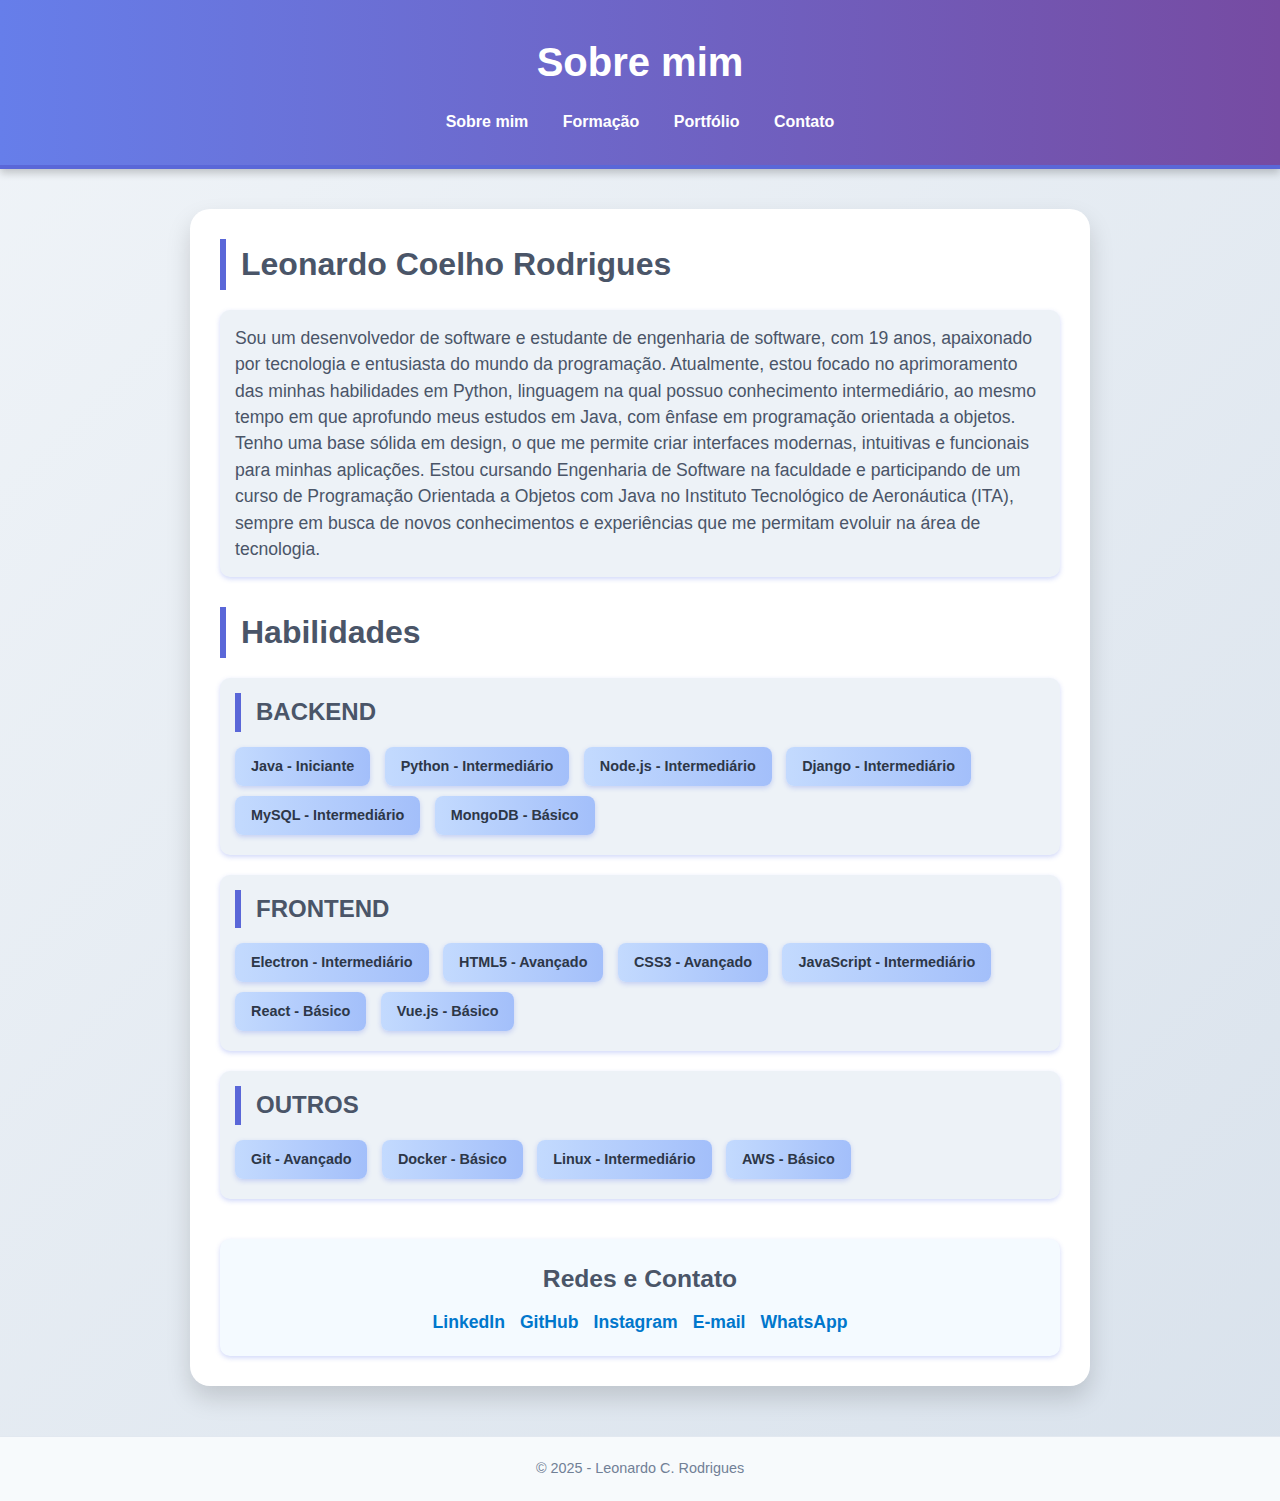
<file: index.html>
<!DOCTYPE html>
<html lang="pt-BR">
<head>
  <meta charset="UTF-8">
  <meta name="viewport" content="width=device-width, initial-scale=1.0">
  <title>Sobre Mim</title>
  <link rel="stylesheet" href="style.css">
</head>
<body>
  <!-- =========================
       Cabeçalho e Navegação
       ========================= -->
  <header class="cabecalhoSobreMim">
    <h1 class="tituloSobreMim">Sobre mim</h1>
    <nav class="navegacaoSobreMim">
      <a class="linkNavegacao" href="index.html">Sobre mim</a>
      <a class="linkNavegacao" href="formacao.html">Formação</a>
      <a class="linkNavegacao" href="portfolio.html">Portfólio</a>
      <a class="linkNavegacao" href="contato.html">Contato</a>
    </nav>
  </header>

  <!-- =========================
       Conteúdo Principal
       ========================= -->
  <main class="principalSobreMim">
    <!-- =========================
         Título e Descrição
         ========================= -->
    <h2 class="tituloSecaoSobreMim">Leonardo Coelho Rodrigues</h2>
    <p class="descricaoSobreMim">
      Sou um desenvolvedor de software e estudante de engenharia de software, com 19 anos, apaixonado por tecnologia e entusiasta do mundo da programação.
      Atualmente, estou focado no aprimoramento das minhas habilidades em Python, linguagem na qual possuo conhecimento intermediário, ao mesmo tempo em que aprofundo meus estudos em Java, com ênfase em programação orientada a objetos. 
      Tenho uma base sólida em design, o que me permite criar interfaces modernas, intuitivas e funcionais para minhas aplicações.
      Estou cursando Engenharia de Software na faculdade e participando de um curso de Programação Orientada a Objetos com Java no Instituto Tecnológico de Aeronáutica (ITA), sempre em busca de novos conhecimentos e experiências que me permitam evoluir na área de tecnologia.
    </p>

    <!-- =========================
         Habilidades
         ========================= -->
    <div class="habilidades">
      <h3 class="tituloHabilidades">Habilidades</h3>
      <!-- =========================
           Backend Skills
           ========================= -->
      <div class="categoriaHabilidade">
        <h4>BACKEND</h4>
        <span class="tagTecnologia">Java - Iniciante</span>
        <span class="tagTecnologia">Python - Intermediário</span>
        <span class="tagTecnologia">Node.js - Intermediário</span>
        <span class="tagTecnologia">Django - Intermediário</span>
        <span class="tagTecnologia">MySQL - Intermediário</span>
        <span class="tagTecnologia">MongoDB - Básico</span>
      </div>
      <!-- =========================
           Frontend Skills
           ========================= -->
      <div class="categoriaHabilidade">
        <h4>FRONTEND</h4>
        <span class="tagTecnologia">Electron - Intermediário</span>
        <span class="tagTecnologia">HTML5 - Avançado</span>
        <span class="tagTecnologia">CSS3 - Avançado</span>
        <span class="tagTecnologia">JavaScript - Intermediário</span>
        <span class="tagTecnologia">React - Básico</span>
        <span class="tagTecnologia">Vue.js - Básico</span>
      </div>
      <!-- =========================
           Outras Skills
           ========================= -->
      <div class="categoriaHabilidade">
        <h4>OUTROS</h4>
        <span class="tagTecnologia">Git - Avançado</span>
        <span class="tagTecnologia">Docker - Básico</span>
        <span class="tagTecnologia">Linux - Intermediário</span>
        <span class="tagTecnologia">AWS - Básico</span>
      </div>
    </div>

    <!-- =========================
         Links Sociais
         ========================= -->
    <section class="linksSociais">
      <h3>Redes e Contato</h3>
      <ul class="listaLinks">
        <li><a href="https://www.linkedin.com/in/leonardo-rodrigues-617a78298/" target="_blank">LinkedIn</a></li>
        <li><a href="https://github.com/LCRodriguess" target="_blank">GitHub</a></li>
        <li><a>Instagram</a></li>
        <li><a href="mailto:leo.rodrigues.contato0@gmail.com">E-mail</a></li>
        <li><a>WhatsApp</a></li>
      </ul>
    </section>
  </main>

  <!-- =========================
       Rodapé
       ========================= -->
  <footer class="rodapeSobreMim">
    <p class="footerText">&copy; 2025 - Leonardo C. Rodrigues</p>
  </footer>
</body>
</html>
</file>
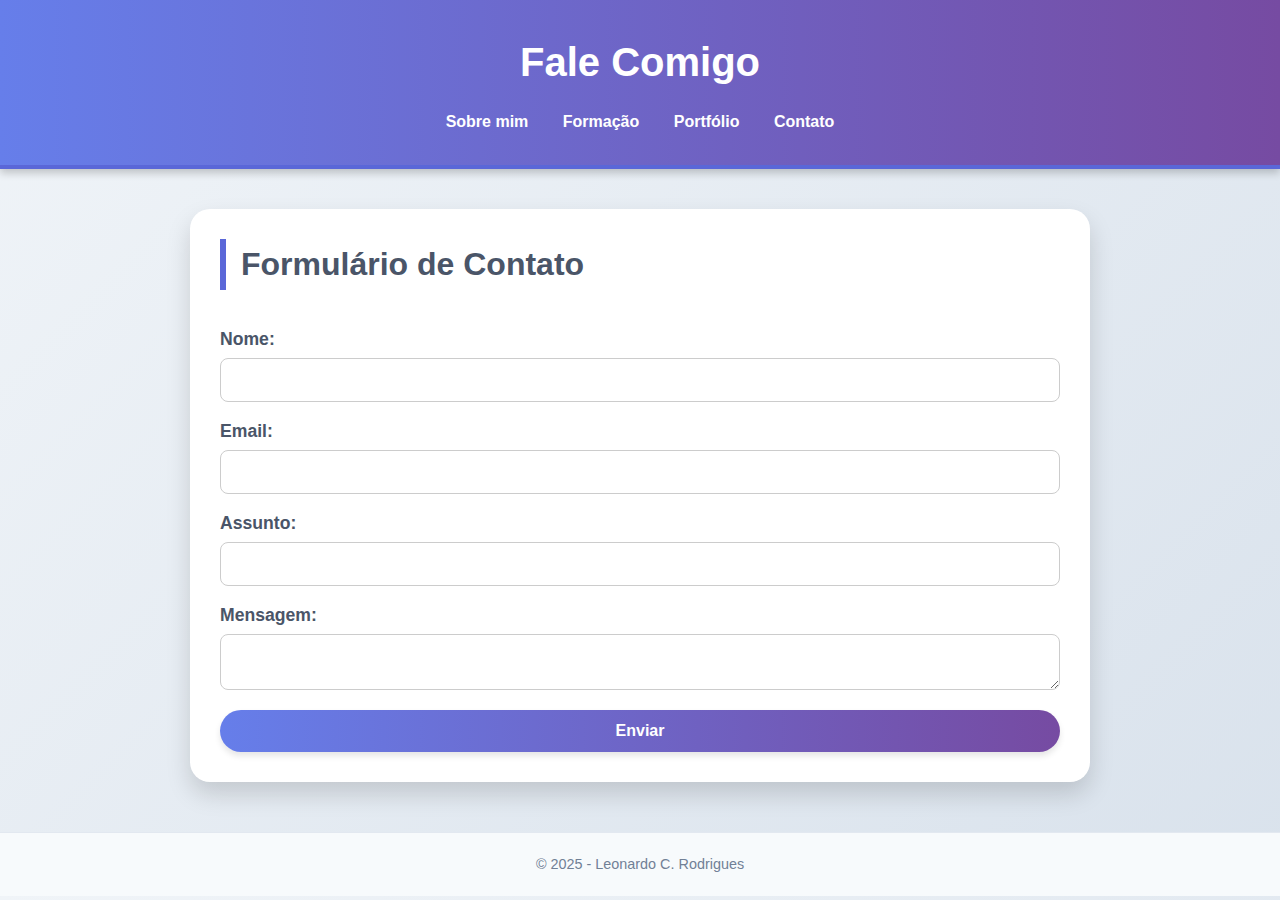
<file: contato.html>
<!DOCTYPE html>
<html lang="pt-BR">
<head>
  <meta charset="UTF-8">
  <meta name="viewport" content="width=device-width, initial-scale=1.0">
  <title>Contato</title>
  <link rel="stylesheet" href="style.css">
</head>
<body>
  <!-- =========================
        Cabeçalho e Navegação
        ========================= -->
  <header class="cabecalhoContato">
    <h1 class="tituloContato">Fale Comigo</h1>
    <nav class="navegacaoContato">
      <a class="linkNavegacao" href="index.html">Sobre mim</a>
      <a class="linkNavegacao" href="formacao.html">Formação</a>
      <a class="linkNavegacao" href="portfolio.html">Portfólio</a>
      <a class="linkNavegacao" href="contato.html">Contato</a>
    </nav>
    <!-- Notificação de envio de e-mail -->
    <div id="notificacao" class="notificacao oculta"></div>
  </header>

    <!-- =========================
         Formulário de Contato
         ========================= -->
  <main class="principalContato">
    <h2 class="tituloSecaoContato">Formulário de Contato</h2>
      <form id="formContato" class="formularioContato">
        <label for="nome" class="rotuloFormulario">Nome:</label>
        <input type="text" id="nome" name="nome" class="entradaFormulario" required>
          
        <label for="email" class="rotuloFormulario">Email:</label>
        <input type="email" id="email" name="email" class="entradaFormulario" required>
          
        <label for="assunto" class="rotuloFormulario">Assunto:</label>
        <input type="text" id="assunto" name="assunto" class="entradaFormulario" required>

        <label for="mensagem" class="rotuloFormulario">Mensagem:</label>
        <textarea id="mensagem" name="mensagem" class="textareaFormulario" required></textarea>
          
        <button type="submit" class="botaoFormulario">Enviar</button>
    </form>
  </main>

  <!-- =========================
        Rodapé
        ========================= -->
  <footer class="rodapeContato">
    <p class="footerText">&copy; 2025 - Leonardo C. Rodrigues</p>
  </footer>

  <!-- =========================
        Scripts
        ========================= -->
  <script src="https://cdn.emailjs.com/dist/email.min.js"></script>
  <script src="script.js"></script>
</body>
</html>
</file>
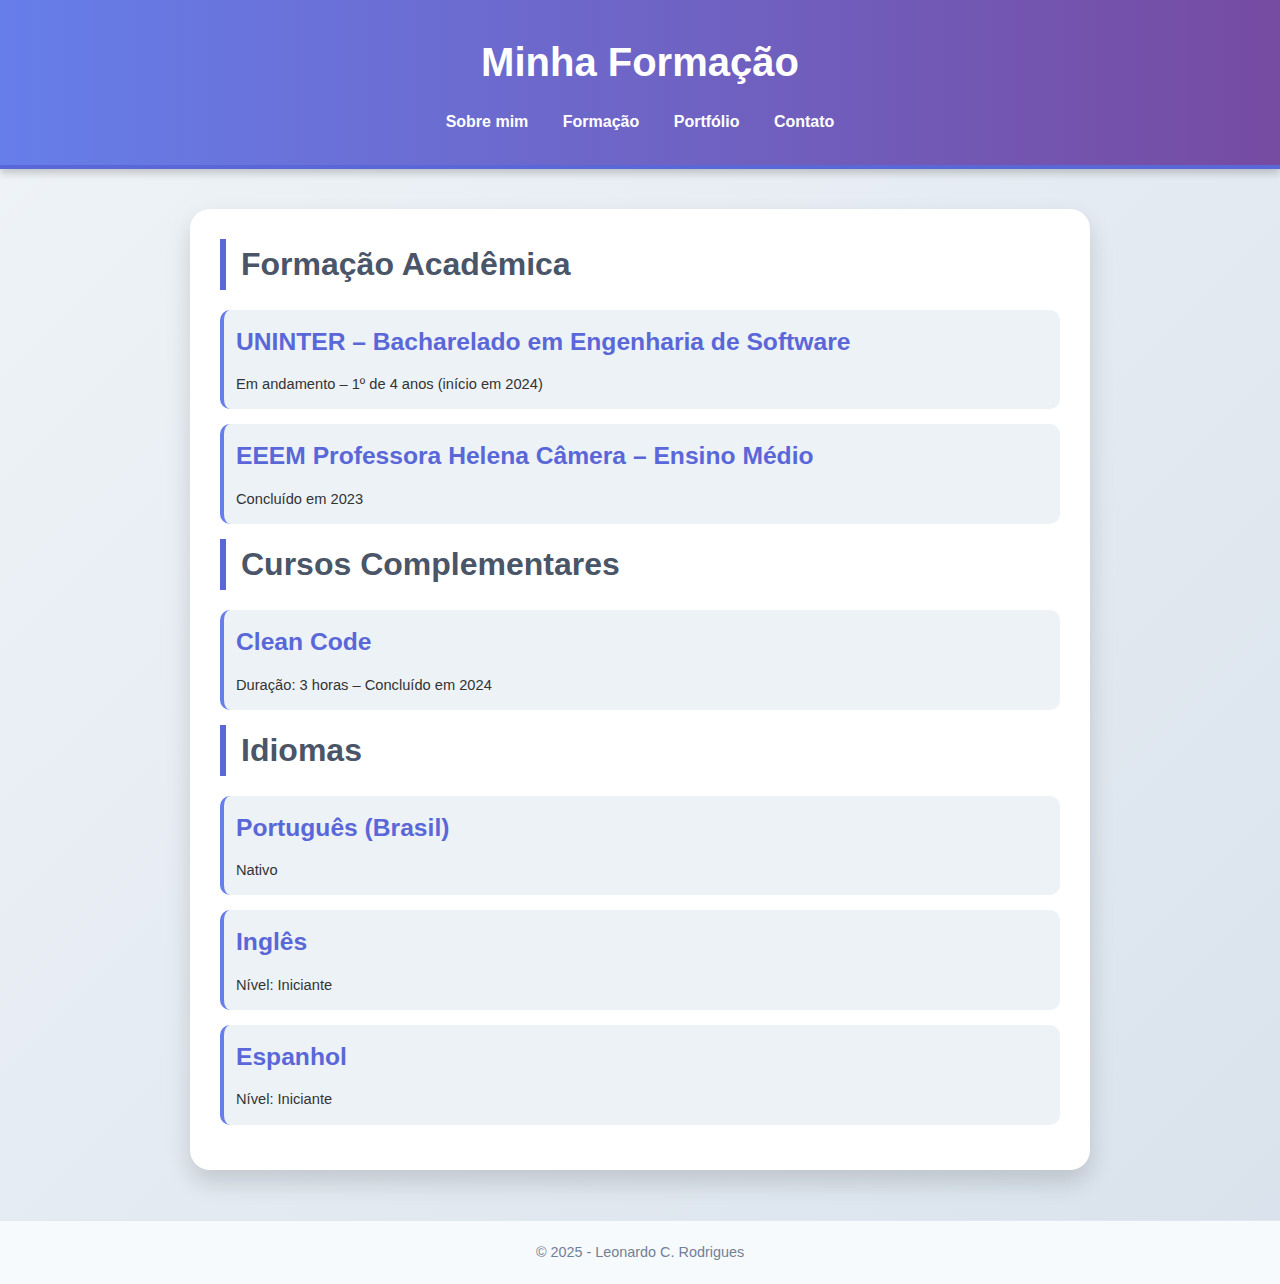
<file: formacao.html>
<!DOCTYPE html>
<html lang="pt-BR">
<head>
  <meta charset="UTF-8">
  <meta name="viewport" content="width=device-width, initial-scale=1.0">
  <title>Formação</title>
  <link rel="stylesheet" href="style.css">
</head>
<body>
  <!-- =========================
        Cabeçalho e Navegação
        ========================= -->
  <header class="cabecalhoFormacao">
    <h1 class="tituloFormacao">Minha Formação</h1>
    <nav class="navegacaoFormacao">
      <a class="linkNavegacao" href="index.html">Sobre mim</a>
      <a class="linkNavegacao" href="formacao.html">Formação</a>
      <a class="linkNavegacao" href="portfolio.html">Portfólio</a>
      <a class="linkNavegacao" href="contato.html">Contato</a>
    </nav>
  </header>

  <!-- =========================
        Formação Acadêmica
        ========================= -->
  <main class="principalFormacao">
    <section class="formacaoAcademica">
      <h2 class="tituloSecaoFormacao">Formação Acadêmica</h2>
      <ul class="listaFormacao">
        <li class="itemFormacao">
          <a href="https://www.uninter.com/" target="_blank">
            UNINTER – Bacharelado em Engenharia de Software
          </a>
          <p><small>Em andamento – 1º de 4 anos (início em 2024)</small></p>
        </li>
        <li class="itemFormacao">
          <a href="https://qedu.org.br/escola/43139612-esc-est-ens-med-professora-helena-camara" target="_blank">
            EEEM Professora Helena Câmera – Ensino Médio
          </a>
          <p><small>Concluído em 2023</small></p>
        </li>
      </ul>
    </section>
  <!-- =========================
        Cursos Complementares
        ========================= -->
    <section class="formacaoCursos">
      <h2 class="tituloSecaoFormacao">Cursos Complementares</h2>
      <ul class="listaFormacao">
        <li class="itemFormacao">
          <a href="https://app.rocketseat.com.br/certificates/9d3a4039-1f60-465c-a0e5-c3852445fea8" target="_blank">Clean Code</a>
          <p><small>Duração: 3 horas – Concluído em 2024</small></p>
        </li>
      </ul>
    </section>
  <!-- =========================
        Idiomas
        ========================= -->
    <section class="formacaoLingua">
      <h2 class="tituloSecaoFormacao">Idiomas</h2>
      <ul class="listaFormacao">
        <li class="itemFormacao">
          <a href="#">Português (Brasil)</a>
          <p><small>Nativo</small></p>
        </li>
        <li class="itemFormacao">
          <a href="#">Inglês</a>
          <p><small>Nível: Iniciante</small></p>
        </li>
        <li class="itemFormacao">
          <a href="#">Espanhol</a>
          <p><small>Nível: Iniciante</small></p>
        </li>
      </ul>
    </section>
  </main>
  
  <!-- =========================
        Rodapé
        ========================= -->
  <footer class="rodapeFormacao">
    <p class="footerText">&copy; 2025 - Leonardo C. Rodrigues</p>
  </footer>
</body>
</html>
</file>
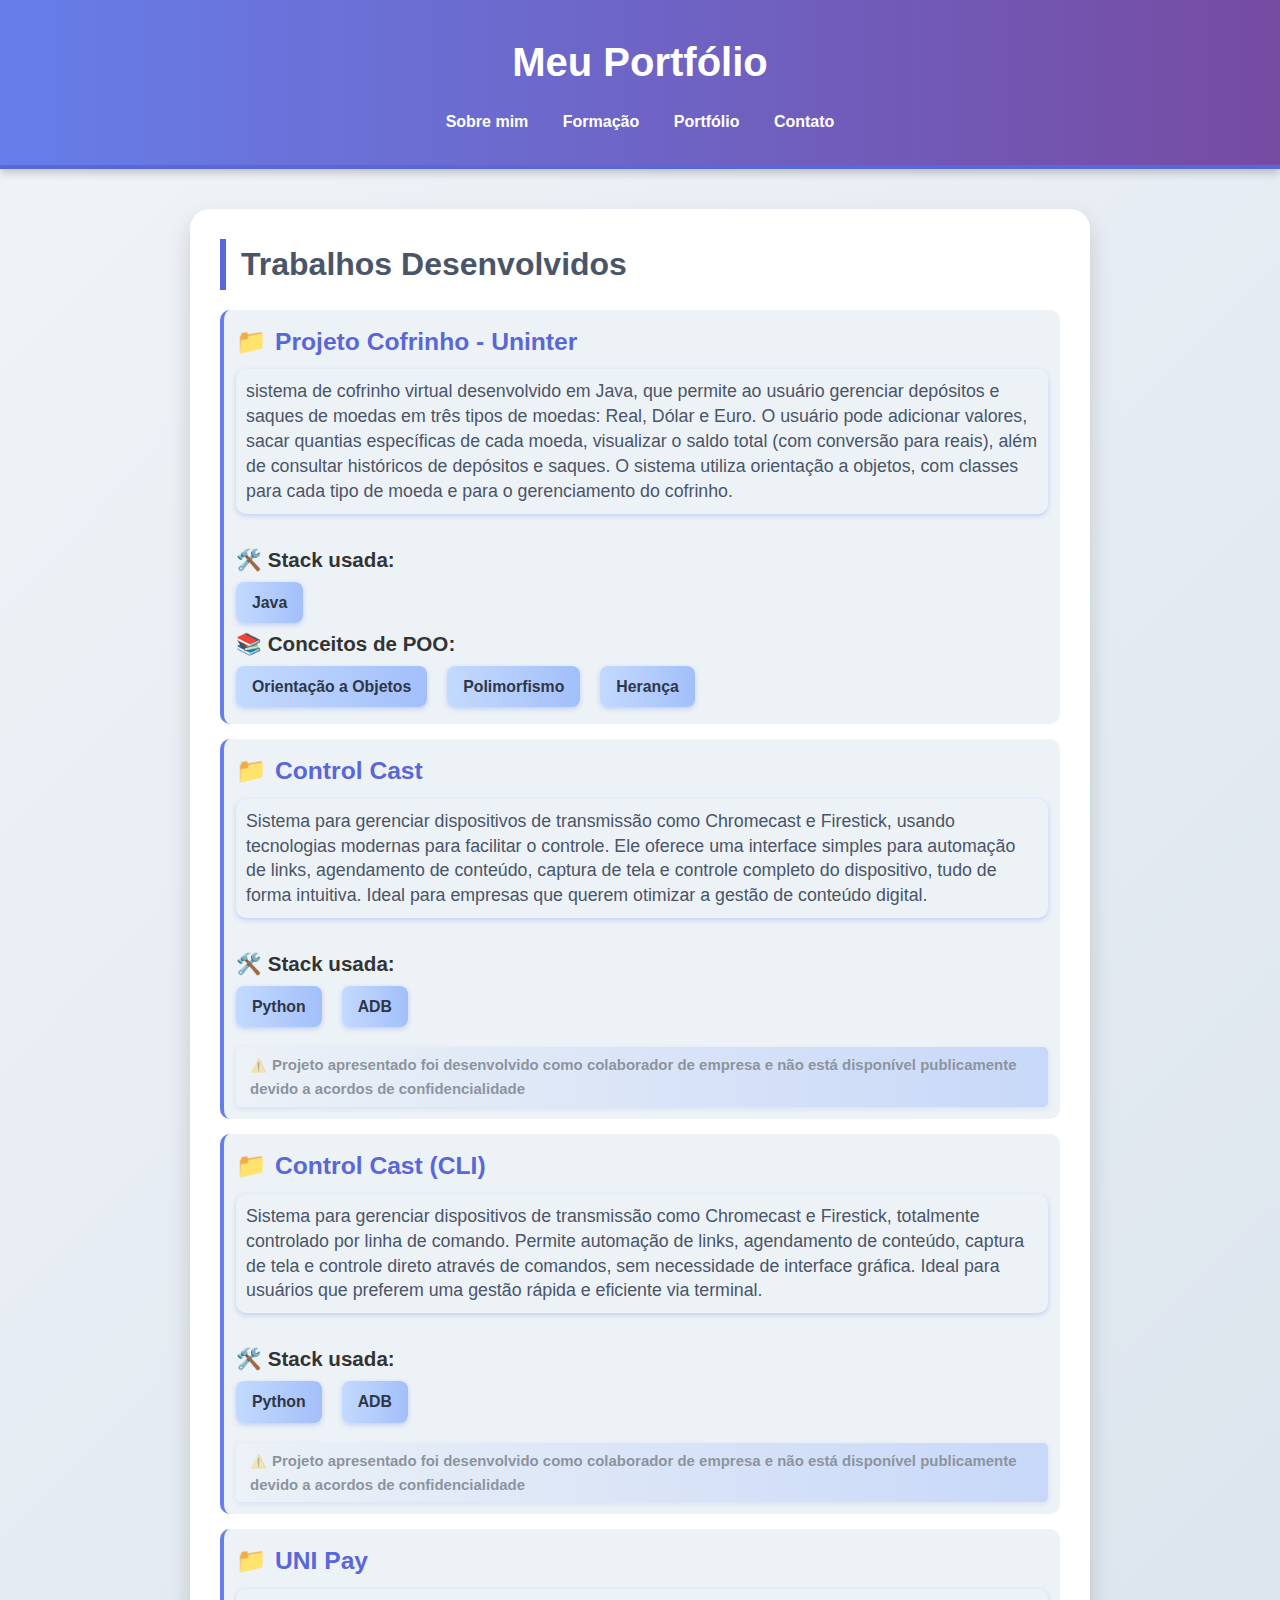
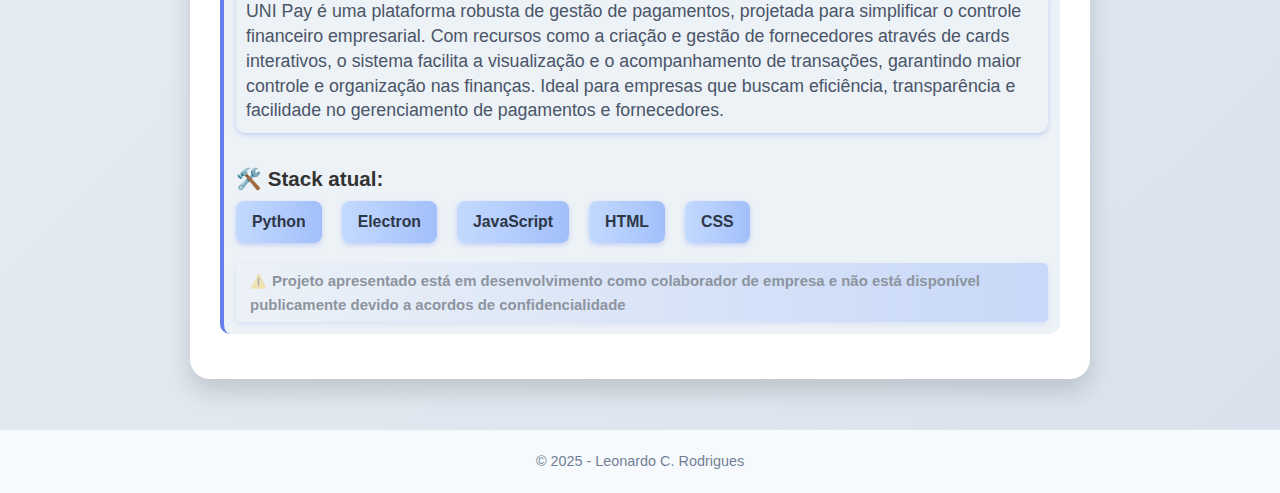
<file: portfolio.html>
<!DOCTYPE html>
<html lang="pt-BR">
<head>
  <meta charset="UTF-8">
  <meta name="viewport" content="width=device-width, initial-scale=1.0">
  <title>Portfólio</title>
  <link rel="stylesheet" href="style.css">
</head>
<body>
  <!-- =========================
        Cabeçalho e Navegação
        ========================= -->
  <header class="cabecalhoPortfolio">
    <h1 class="tituloPortfolio">Meu Portfólio</h1>
    <nav class="navegacaoPortfolio">
      <a class="linkNavegacao" href="index.html">Sobre mim</a>
      <a class="linkNavegacao" href="formacao.html">Formação</a>
      <a class="linkNavegacao" href="portfolio.html">Portfólio</a>
      <a class="linkNavegacao" href="contato.html">Contato</a>
    </nav>
  </header>

  <!-- =========================
      Lista de projetos
      ========================= -->
  <main class="principalPortfolio">
    <section class="secaoPortfolio">
      <h2 class="tituloSecaoPortfolio">Trabalhos Desenvolvidos</h2>
      <ul class="listaPortfolio">
        <!-- =========================
            Cofrinho
            ========================= -->
        <li class="itemPortfolio">
          <a href="https://github.com/LCRodriguess/Project-Wallet#" target="_blank">Projeto Cofrinho - Uninter</a>
          <p>sistema de cofrinho virtual desenvolvido em Java, que permite ao usuário gerenciar depósitos e saques de moedas em três tipos de moedas: Real, Dólar e Euro. O usuário pode adicionar valores, sacar quantias específicas de cada moeda, visualizar o saldo total (com conversão para reais), além de consultar históricos de depósitos e saques. O sistema utiliza orientação a objetos, com classes para cada tipo de moeda e para o gerenciamento do cofrinho.</p>
          <div class="habilidades">
            <h3>🛠️ Stack usada:</h3>
            <div class="containerTagsTecnologia">
              <span class="tagTecnologia">Java</span>
            </div>
            <h3>📚 Conceitos de POO:</h3>
            <div class="containerTagsTecnologia">
              <span class="tagTecnologia">Orientação a Objetos</span>
              <span class="tagTecnologia">Polimorfismo</span>
              <span class="tagTecnologia">Herança</span>
            </div>
          </div>
        </li>
        <!-- =========================
            Control Cast
            ========================= -->
        <li class="itemPortfolio">
          <a>Control Cast</a>
          <p>Sistema para gerenciar dispositivos de transmissão como Chromecast e Firestick, usando tecnologias modernas para facilitar o controle. Ele oferece uma interface simples para automação de links, agendamento de conteúdo, captura de tela e controle completo do dispositivo, tudo de forma intuitiva. Ideal para empresas que querem otimizar a gestão de conteúdo digital.</p>
          <div class="habilidades">
            <h3>🛠️ Stack usada:</h3>
            <div class="containerTagsTecnologia">
              <span class="tagTecnologia">Python</span>
              <span class="tagTecnologia">ADB</span>
            </div>
          </div>
          <div class="caixaAviso">
            <span class="avisoDisclaimer">Projeto apresentado foi desenvolvido como colaborador de empresa e não está disponível publicamente devido a acordos de confidencialidade</span>
          </div>
        </li>
        <!-- =========================
            Control Cast CLI
            ========================= -->
        <li class="itemPortfolio">
          <a>Control Cast (CLI)</a>
          <p>Sistema para gerenciar dispositivos de transmissão como Chromecast e Firestick, totalmente controlado por linha de comando. Permite automação de links, agendamento de conteúdo, captura de tela e controle direto através de comandos, sem necessidade de interface gráfica. Ideal para usuários que preferem uma gestão rápida e eficiente via terminal.</p>
          <div class="habilidades">
            <h3>🛠️ Stack usada:</h3>
            <div class="containerTagsTecnologia">
              <span class="tagTecnologia">Python</span>
              <span class="tagTecnologia">ADB</span>
            </div>
          </div>
          <div class="caixaAviso">
            <span class="avisoDisclaimer">Projeto apresentado foi desenvolvido como colaborador de empresa e não está disponível publicamente devido a acordos de confidencialidade</span>
          </div>
        </li>
        <!-- =========================
            UNI Pay
            ========================= -->
        <li class="itemPortfolio">
          <a>UNI Pay</a>
          <p>UNI Pay é uma plataforma robusta de gestão de pagamentos, projetada para simplificar o controle financeiro empresarial. Com recursos como a criação e gestão de fornecedores através de cards interativos, o sistema facilita a visualização e o acompanhamento de transações, garantindo maior controle e organização nas finanças. Ideal para empresas que buscam eficiência, transparência e facilidade no gerenciamento de pagamentos e fornecedores.</p>
          <div class="habilidades">
            <h3>🛠️ Stack atual:</h3>
            <div class="containerTagsTecnologia">
              <span class="tagTecnologia">Python</span>
              <span class="tagTecnologia">Electron</span>
              <span class="tagTecnologia">JavaScript</span>
              <span class="tagTecnologia">HTML</span>
              <span class="tagTecnologia">CSS</span>
            </div>
          </div>
          <div class="caixaAviso">
            <span class="avisoDisclaimer">Projeto apresentado está em desenvolvimento como colaborador de empresa e não está disponível publicamente devido a acordos de confidencialidade</span>
          </div>
        </li>
      </ul>
    </section>
  </main>

  <!-- =========================
      Rodapé
      ========================= -->
  <footer class="rodapePortfolio">
    <p class="footerText">&copy; 2025 - Leonardo C. Rodrigues</p>
  </footer>
</body>
</html>
</file>
<file: style.css>
/* =========================
   RESET & BASE - PADRÃO PROJETO
   ========================= */
* {
    margin: 0;
    padding: 0;
    box-sizing: border-box;
}

body {
    font-family: 'Segoe UI', Tahoma, Geneva, Verdana, sans-serif;
    background: linear-gradient(135deg, #f0f4f8, #d9e2ec);
    color: #333;
    line-height: 1.6;
}

/* =========================
   Cabeçalhos por página
   ========================= */
.cabecalhoSobreMim,
.cabecalhoFormacao,
.cabecalhoPortfolio,
.cabecalhoContato {
    background: linear-gradient(to right, #667eea, #764ba2);
    color: white;
    padding: 30px 20px;
    text-align: center;
    box-shadow: 0 4px 8px rgba(0, 0, 0, 0.2);
    border-bottom: 4px solid #5a67d8;
}

.tituloSobreMim,
.tituloFormacao,
.tituloPortfolio,
.tituloContato {
    font-size: 2.5em;
    margin-bottom: 10px;
}

/* =========================
   Navegação
   ========================= */
.navegacaoSobreMim,
.navegacaoFormacao,
.navegacaoPortfolio,
.navegacaoContato {
    margin-top: 15px;
}

.linkNavegacao {
    color: #fff;
    text-decoration: none;
    margin: 0 15px;
    font-weight: bold;
    position: relative;
    transition: color 0.3s ease;
}

.linkNavegacao::after {
    content: '';
    position: absolute;
    width: 0%;
    height: 2px;
    bottom: -5px;
    left: 0;
    background-color: white;
    transition: width 0.3s ease;
}

.linkNavegacao:hover::after {
    width: 100%;
}

.linkNavegacao:hover {
    color: #edf2f7;
}

/* =========================
   Conteúdo principal por página
   ========================= */
.principalSobreMim,
.principalFormacao,
.principalPortfolio,
.principalContato {
    max-width: 900px;
    background-color: white;
    margin: 40px auto;
    padding: 30px;
    border-radius: 20px;
    box-shadow: 0 12px 25px rgba(0, 0, 0, 0.15);
}

/* =========================
   Títulos das seções por página
   ========================= */
.tituloSecaoSobreMim,
.tituloSecaoFormacao,
.tituloSecaoPortfolio,
.tituloSecaoContato,
.tituloHabilidades {
    font-size: 2em;
    margin-bottom: 20px;
    color: #4a5568;
    border-left: 6px solid #5a67d8;
    padding-left: 15px;
}

/* =========================
   Habilidades e techTag
   ========================= */
.habilidades {
    margin-top: 30px;
}

.categoriaHabilidade {
    margin-bottom: 20px;
    padding: 15px;
    background-color: #edf2f7;
    border-radius: 10px;
    box-shadow: 0 2px 5px rgba(102, 126, 234, 0.3);
}

.categoriaHabilidade h4 {
    font-size: 1.5em;
    margin-bottom: 10px;
    color: #4a5568;
    border-left: 6px solid #5a67d8;
    padding-left: 15px;
}

.containerTagsTecnologia {
    display: flex;
    gap: 10px;
    flex-wrap: wrap;
}

.tagTecnologia {
    background: linear-gradient(to right, #c3dafe, #a3bffa);
    color: #2d3748;
    padding: 8px 16px;
    border-radius: 8px;
    font-size: 0.9em;
    font-weight: 600;
    box-shadow: 0 2px 5px rgba(102, 126, 234, 0.3);
    transition: all 0.3s ease;
    cursor: default;
    display: inline-block;
    user-select: none;
    margin: 5px 10px 5px 0;
}

.tagTecnologia:hover {
    transform: scale(1.05);
    background: linear-gradient(to right, #667eea, #764ba2);
    color: white;
    box-shadow: 0 4px 12px rgba(102, 126, 234, 0.4);
}

/* =========================
   Listas de formação e portfólio
   ========================= */
.listaFormacao,
.listaPortfolio {
    list-style: none;
    padding-left: 0;
}

.itemFormacao,
.itemPortfolio {
    margin-bottom: 15px;
    padding: 12px;
    background-color: #edf2f7;
    border-left: 4px solid #667eea;
    border-radius: 10px;
    font-size: 1.1em;
}

.itemFormacao a,
.itemPortfolio a {
    color: #5a67d8;
    text-decoration: none;
    font-weight: bold;
    display: block;
    font-size: 1.4em;
    margin-bottom: 8px;
    transition: color 0.3s ease, transform 0.2s ease;
}

.itemPortfolio a:before {
    content: "📁";
    margin-right: 8px;
    color: #5a67d8;
}

.itemFormacao a:hover,
.itemPortfolio a:hover {
    color: #5a67d8;
    text-decoration: underline;
    transform: translateX(5px);
}

.itemPortfolio p {
    font-size: 1.01em;
    color: #4a5568;
    line-height: 1.4;
    padding: 10px;
    background-color: #edf2f7;
    border-radius: 10px;
    box-shadow: 0 2px 5px rgba(102, 126, 234, 0.3);
    transition: all 0.3s ease;
    cursor: default;
    display: block;
    user-select: none;
    margin-bottom: 20px;
}

/* =========================
   Formulário de contato
   ========================= */
.formularioContato {
    display: flex;
    flex-direction: column;
}

.rotuloFormulario {
    margin-top: 15px;
    font-weight: bold;
    font-size: 1.1em;
    color: #4a5568;
}

.entradaFormulario,
.textareaFormulario {
    padding: 12px;
    margin-top: 5px;
    border: 1px solid #ccc;
    border-radius: 8px;
    font-size: 1em;
    transition: border-color 0.3s ease;
}

.entradaFormulario:focus,
.textareaFormulario:focus {
    border-color: #5a67d8;
    outline: none;
    box-shadow: 0 0 0 3px rgba(102, 126, 234, 0.3);
}

/* Botão do formulário */
.botaoFormulario {
    margin-top: 20px;
    padding: 12px;
    background: linear-gradient(to right, #667eea, #764ba2);
    color: white;
    border: none;
    font-size: 1em;
    font-weight: bold;
    border-radius: 25px;
    cursor: pointer;
    transition: background 0.3s ease, transform 0.2s ease;
    box-shadow: 0 4px 6px rgba(0, 0, 0, 0.1);
}

.botaoFormulario:hover {
    background: linear-gradient(to right, #5a67d8, #6b46c1);
    transform: scale(1.02);
}

.botaoFormulario:active {
    transform: scale(0.95);
    box-shadow: 0 2px 4px rgba(0, 0, 0, 0.2);
}

/* =========================
   Notificação moderna
   ========================= */
.notificacao {
    position: fixed;
    bottom: 20px;
    right: 20px;
    background: linear-gradient(to right, #667eea, #764ba2);
    color: white;
    padding: 15px 20px;
    border-radius: 8px;
    box-shadow: 0 4px 6px rgba(0, 0, 0, 0.1);
    font-size: 1em;
    font-weight: bold;
    opacity: 0;
    transform: translateY(20px);
    transition: opacity 0.3s ease, transform 0.3s ease;
    z-index: 1000;
    display: flex;
    align-items: center;
    gap: 12px;
}

.notificacao.visivel {
    opacity: 1;
    transform: translateY(0);
}

.notificacao.oculta {
    opacity: 0;
    transform: translateY(20px);
}

.notificacao::before {
    content: "✔️";
    font-size: 1.3em;
    margin-right: 8px;
    display: inline-block;
}

/* =========================
   Rodapé por página
   ========================= */
.rodapeSobreMim,
.rodapeFormacao,
.rodapePortfolio,
.rodapeContato {
    text-align: center;
    padding: 20px;
    margin-top: 50px;
    background-color: #f7fafc;
    border-top: 1px solid #e2e8f0;
    color: #718096;
    font-size: 0.9em;
}

/* =========================
   Sobre mim - descrição
   ========================= */
.descricaoSobreMim {
    margin-bottom: 20px;
    padding: 15px;
    background-color: #edf2f7;
    border-radius: 10px;
    box-shadow: 0 2px 5px rgba(102, 126, 234, 0.3);
    font-size: 1.1em;
    line-height: 1.5;
    color: #4a5568;
}

/* =========================
   Social Links
   ========================= */
.linksSociais {
    margin-top: 40px;
    padding: 20px;
    background-color: #f4faff;
    border-radius: 10px;
    text-align: center;
    box-shadow: 0 2px 5px rgba(102, 126, 234, 0.3);
    font-size: 1.1em;
    color: #4a5568;
    transition: all 0.3s ease;
    cursor: default;
    display: block;
    user-select: none;
}

.linksSociais h3 {
    margin-bottom: 10px;
    font-size: 1.4em;
}

.listaLinks {
    list-style: none;
    padding: 0;
    display: flex;
    flex-wrap: wrap;
    gap: 15px;
    justify-content: center;
}

.listaLinks li a {
    color: #0077cc;
    text-decoration: none;
    font-weight: bold;
    transition: color 0.2s ease;
}

.listaLinks li a:hover {
    color: #004d99;
}

/* =========================
   Avisos e warnings
   ========================= */
.caixaAviso {
    margin-top: 15px;
    display: flex;
    flex-wrap: wrap;
    gap: 10px;
}

.avisoDisclaimer {
    max-width: 100%;
    background: linear-gradient(to right, #edf2f7, #a3bffa);
    color: #2d3748;
    padding: 6px 14px;
    border-radius: 5px;
    font-size: 0.85em;
    font-weight: 600;
    box-shadow: 0 2px 5px rgba(102, 126, 234, 0.3);
    transition: all 0.3s ease;
    cursor: default;
    display: inline-block;
    user-select: none;
    opacity: 0.5;
}

.avisoDisclaimer::before {
    content: "⚠️";
    margin-right: 5px;
    color: #b7791f;
    opacity: 0.7;
    font-size: 0.9em;
}

.avisoDisclaimer:hover {
    transform: scale(1.02);
    background: linear-gradient(to right, #ec5d75, #813838);
    color: white;
    box-shadow: 0 4px 12px rgba(102, 126, 234, 0.4);
    opacity: 1;
}

/* =========================
   Responsividade
   ========================= */
@media (max-width: 600px) {
    .linkNavegacao {
        display: block;
        margin: 10px 0;
    }

    .tituloSobreMim,
    .tituloFormacao,
    .tituloPortfolio,
    .tituloContato {
        font-size: 1.8em;
    }

    .principalSobreMim,
    .principalFormacao,
    .principalPortfolio,
    .principalContato {
        margin: 20px;
        padding: 20px;
    }

    .habilidades {
        margin-top: 20px;
    }

    .tagTecnologia {
        margin-bottom: 10px;
    }
}
</file>
